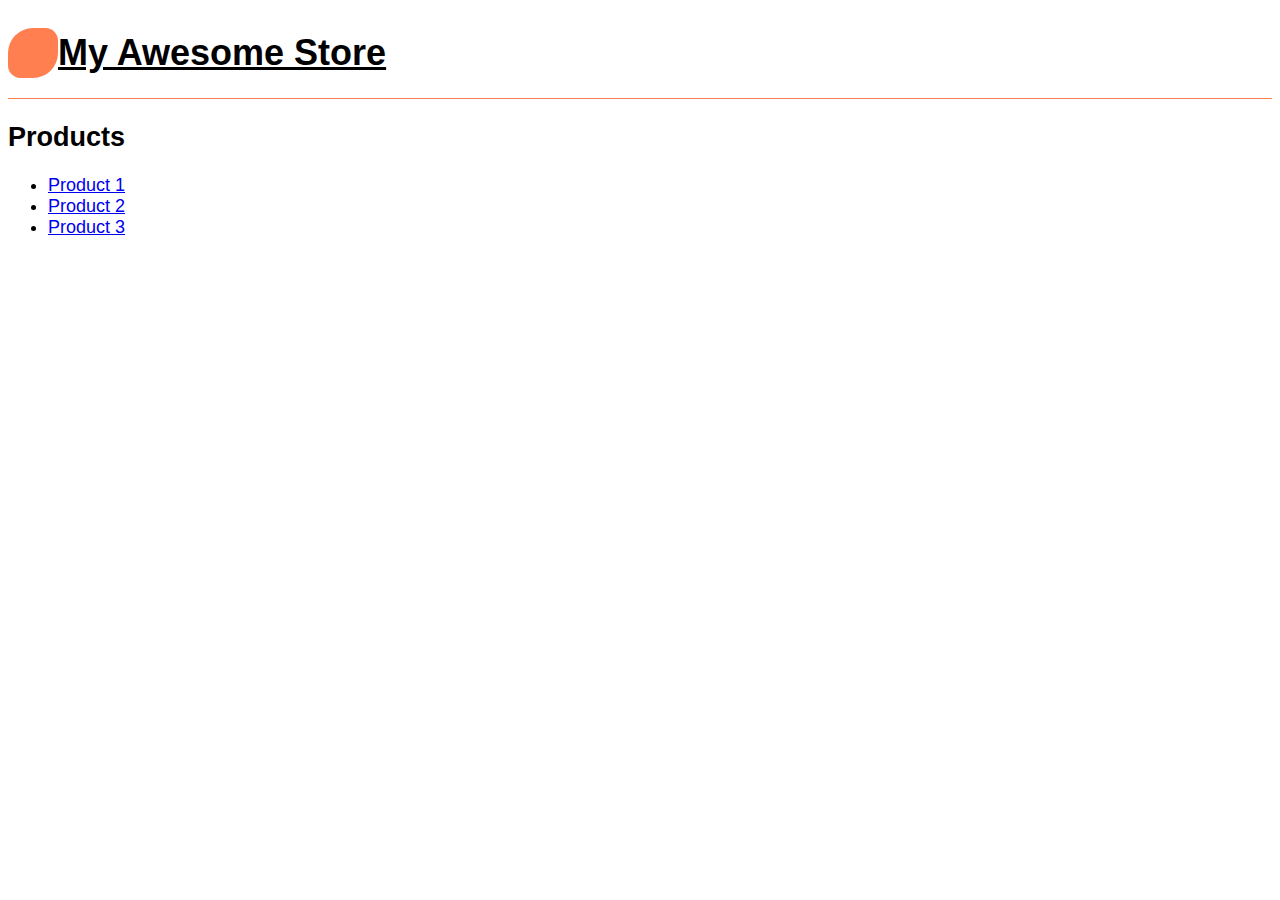
<file: params/index.html>
<!-- index.html -->
<!DOCTYPE html>
<html lang="en">
  <head>
    <meta charset="UTF-8" />
    <meta name="viewport" content="width=device-width, initial-scale=1.0" />
    <title>My Awesome Store</title>
    <link rel="stylesheet" href="params.css" />
  </head>
  <body>
    <header>
      <a href="index.html" class="logo">
        <div class="logoImg"></div>
        <h1>My Awesome Store</h1>
      </a>
    </header>
    <main>
      <h2>Products</h2>
      <ul>
        <li><a href="product.html?productId=1">Product 1</a></li>
        <li><a href="product.html?productId=2">Product 2</a></li>
        <li><a href="product.html?productId=3">Product 3</a></li>
      </ul>
    </main>
  </body>
</html>
</file>
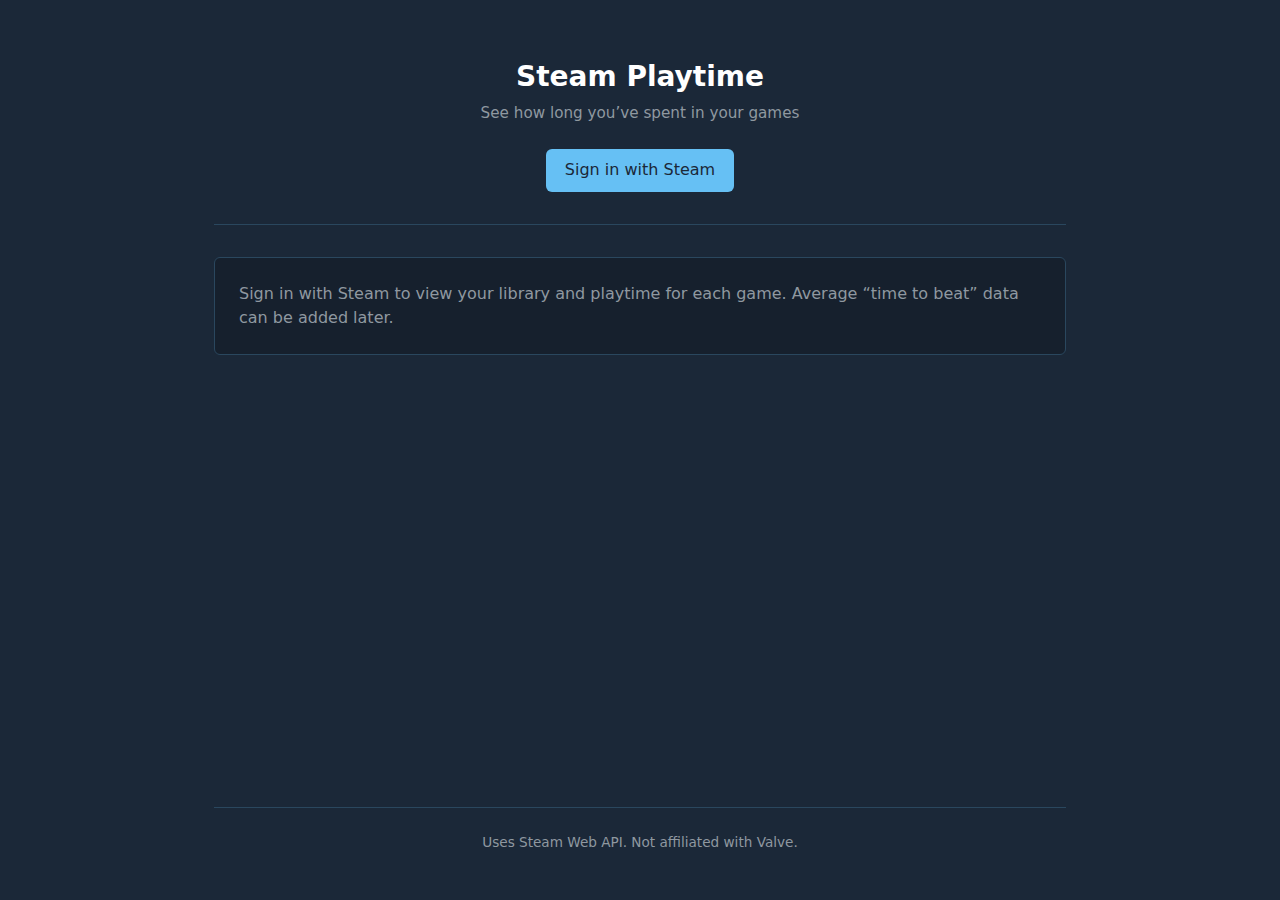
<file: teamProj/index.html>
<!DOCTYPE html>
<html lang="en">
<head>
  <meta charset="UTF-8" />
  <meta name="viewport" content="width=device-width, initial-scale=1.0" />
  <title>Steam Playtime — Team Project</title>
  <link rel="stylesheet" href="style.css" />
</head>
<body>
  <div class="app">
    <header class="header">
      <h1>Steam Playtime</h1>
      <p class="tagline">See how long you’ve spent in your games</p>
      <div id="auth-area">
        <a id="login-btn" class="btn btn-primary" href="#">Sign in with Steam</a>
        <div id="user-area" class="user-area hidden">
          <span id="user-name"></span>
          <button id="logout-btn" class="btn btn-ghost">Sign out</button>
        </div>
      </div>
    </header>

    <main id="main">
      <section id="welcome" class="card">
        <p>Sign in with Steam to view your library and playtime for each game. Average “time to beat” data can be added later.</p>
      </section>

      <section id="loading" class="card hidden">
        <p class="loading-text">Loading your games…</p>
      </section>

      <section id="games-section" class="hidden">
        <h2>Your games</h2>
        <div id="games-list" class="games-list"></div>
      </section>

      <section id="error" class="card error hidden">
        <p id="error-message"></p>
      </section>
    </main>

    <footer class="footer">
      <p>Uses Steam Web API. Not affiliated with Valve.</p>
    </footer>
  </div>

  <script src="app.js"></script>
</body>
</html>
</file>
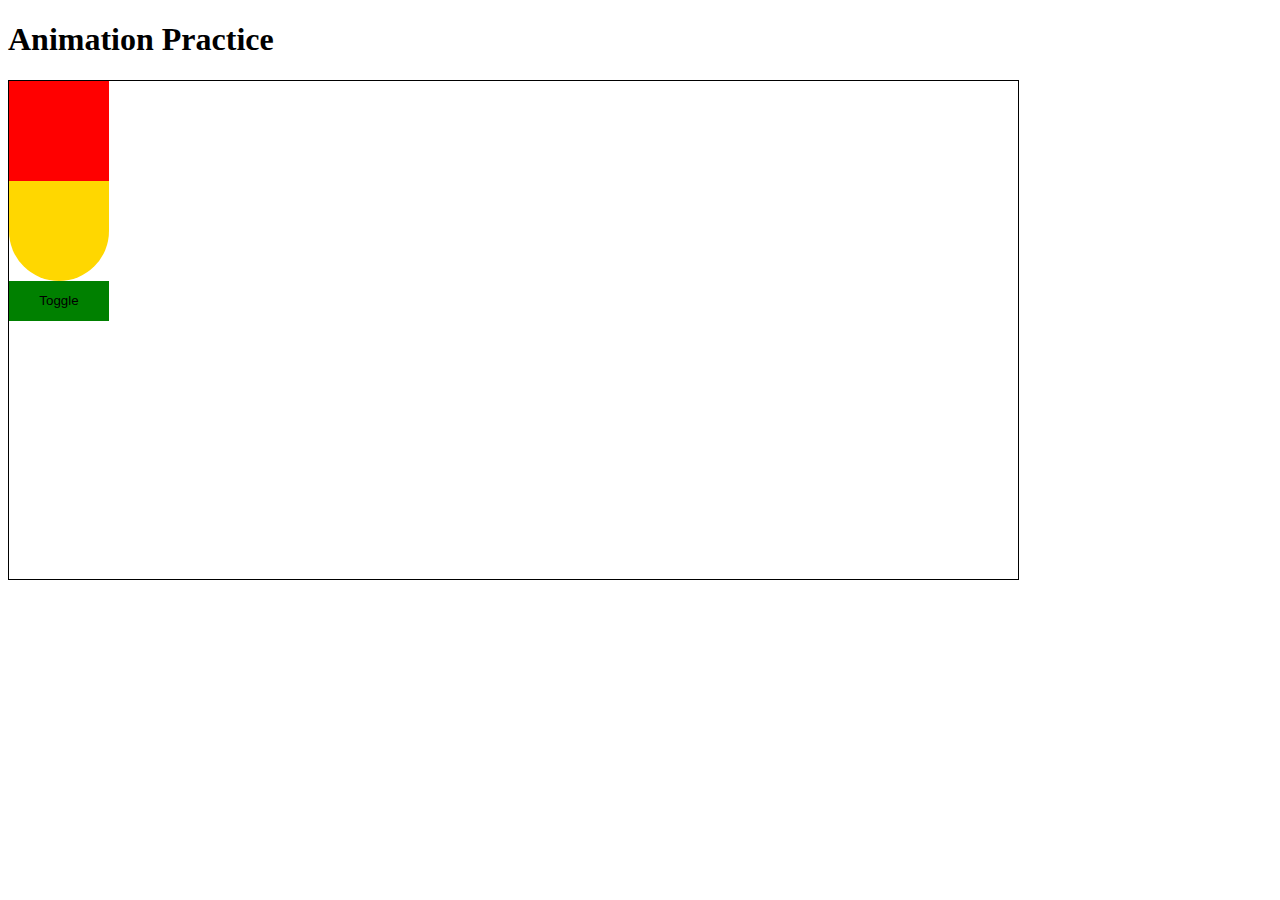
<file: css_animations/animations.html>
<!DOCTYPE html>
<html lang="en">
  <head>
    <meta charset="UTF-8" />
    <meta name="viewport" content="width=device-width, initial-scale=1.0" />
    <title>CSS Animation Practice</title>
    <link rel="stylesheet" href="animations.css" />
  </head>
  <body>
    <header><h1>Animation Practice</h1></header>
    <main class="content">
      <div class="red"></div>
      <div class="yellow"></div>
      <button class="green">Toggle</button>
      <div class="blue"></div>
    </main>
    <script>
      const greenButton = document.querySelector('.green');
      const blueShape = document.querySelector('.blue');
      greenButton.addEventListener('click', () => {
        blueShape.classList.toggle('show');
      });
    </script>
  </body>
</html>
</file>
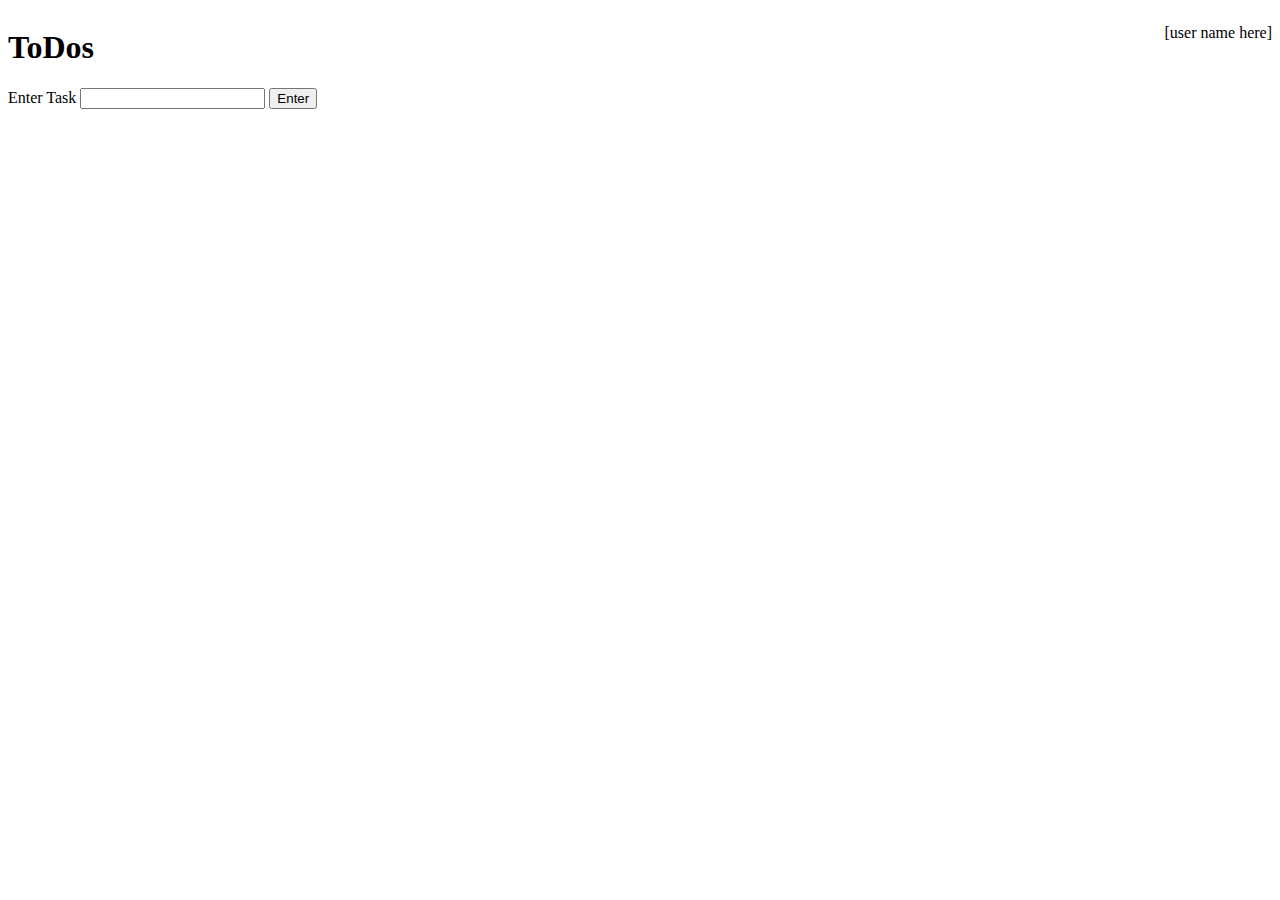
<file: localStorage/storage.html>
<!-- storage.html -->
<!DOCTYPE html>
<html lang="en">
  <head>
    <meta charset="UTF-8" />
    <meta http-equiv="X-UA-Compatible" content="IE=edge" />
    <meta name="viewport" content="width=device-width, initial-scale=1.0" />
    <title>localStorage practice: ToDos</title>
    <script src="storage.js" defer></script>
    <style>
      header {
        display: flex;
        justify-content: space-between;
      }
      .todos {
        width: 300px;
      }
      .todos > li {
        display: flex;
        justify-content: space-between;
        align-items: center;
        border: 1px solid;
        padding: 0.5em;
      }
      .todos p {
        margin: 0;
      }
      .todos span {
        cursor: pointer;
      }
      .strike {
        text-decoration: line-through;
        color: gray;
      }
    </style>
  </head>
  <body>
    <header>
        <h1>ToDos</h1>
        <p class="user">[user name here]</p>
    </header>
    <main>
    <section>
      <label for="todo">Enter Task</label>
      <input name="todo" id="todo" />
      <button id="submitTask">Enter</button>
    </section>
    <ul id="todoList" class="todos"></ul>
    </main>
  </body>
</html>
</file>
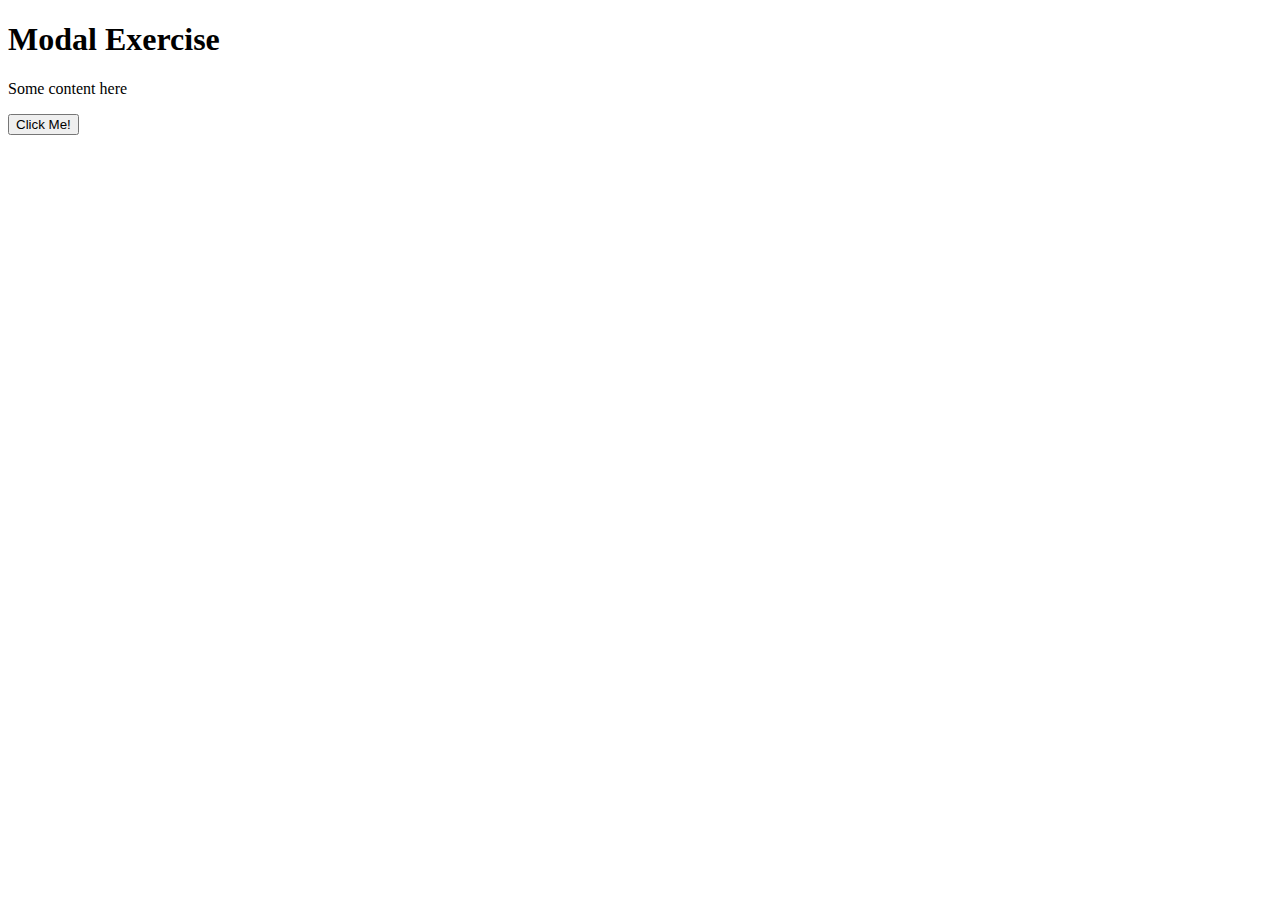
<file: modals/modal.html>
<!-- modal.html -->
<!DOCTYPE html>
<html lang="en">
  <head>
    <meta charset="UTF-8" />
    <meta name="viewport" content="width=device-width, initial-scale=1.0" />
    <title>Modal Exercise</title>
    <link rel="stylesheet" href="modal.css" />
    <script src="modal.js" defer></script>
  </head>
  <body>
    <div
      id="modal"
      class="modal"
      role="dialog"
      aria-labelledby="modal-title"
      aria-modal="true"
      aria-hidden="true"
    >
      <section class="modal-content">
        <span class="close-button" aria-label="Close modal">&times;</span>
        <h2 id="modal-title">Modal Title</h2>
        <p id="modal-description">This is a simple modal example.</p>
        <input type="text" placeholder="Your feedback" />
        <button>Submit</button>
      </section>
    </div>
    <header><h1>Modal Exercise</h1></header>
    <main>
      <p>Some content here</p>
      <button id="open-modal">Click Me!</button>
    </main>
  </body>
</html>
</file>
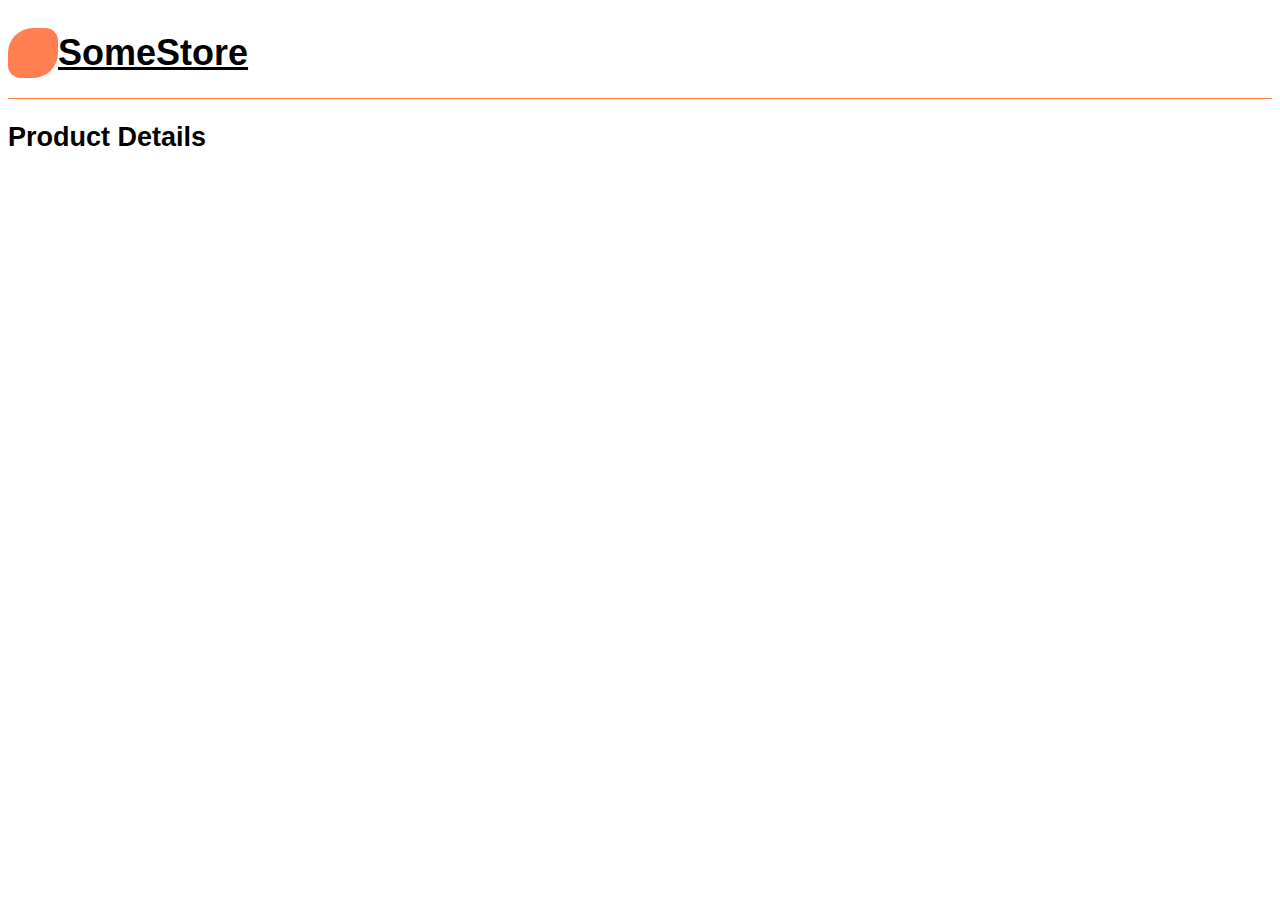
<file: params/product.html>
<!-- product.html -->
<!DOCTYPE html>
<html lang="en">
  <head>
    <meta charset="UTF-8" />
    <meta name="viewport" content="width=device-width, initial-scale=1.0" />
    <title>Product details</title>
    <script src="params.js" defer></script>
    <link rel="stylesheet" href="params.css" />
  </head>
  <body>
    <header>
      <a href="index.html" class="logo">
        <div class="logoImg"></div>
        <h1>SomeStore</h1>
      </a>
    </header>
    <main>
      <h2>Product Details</h2>
    </main>
  </body>
</html>
</file>
<file: params/params.css>
body {
    font-size: 18px;
    font-family: Arial, sans-serif;
  }

  img {
    max-width: 100%;
  }

  header{
    border-bottom: 1px solid coral;
  }

  .logo{
    display: flex;
    align-items: center;
    color: black;
  }

  .logoImg {
    border-radius: 50% 25%;
    width: 50px;
    height: 50px;
    background-color: coral;
  }

  .product{
    border: 1px solid;
    max-width: 300px;
    padding: 1em;
    margin: 1em auto;
  }

  @media screen and (min-width: 700px){
    .product{
        max-width: 600px;
        display: flex;
    }

    .product__details{
        margin: 1em;
    }
  }
</file>
<file: teamProj/style.css>
/* --- Variables --- */
:root {
  --bg: #1b2838;
  --bg-card: #16202d;
  --text: #c7d5e0;
  --text-muted: #8f98a0;
  --accent: #66c0f4;
  --accent-hover: #8fd4f7;
  --border: #2a475e;
  --error: #a34d4d;
  --radius: 6px;
  --font: "Segoe UI", system-ui, sans-serif;
}

/* --- Base --- */
*,
*::before,
*::after {
  box-sizing: border-box;
}

body {
  margin: 0;
  font-family: var(--font);
  background: var(--bg);
  color: var(--text);
  min-height: 100vh;
  line-height: 1.5;
}

.app {
  max-width: 900px;
  margin: 0 auto;
  padding: 1.5rem;
  min-height: 100vh;
  display: flex;
  flex-direction: column;
}

/* --- Header --- */
.header {
  text-align: center;
  padding: 2rem 0;
  border-bottom: 1px solid var(--border);
}

.header h1 {
  margin: 0 0 0.25rem;
  font-size: 1.75rem;
  font-weight: 600;
  color: #fff;
}

.tagline {
  margin: 0 0 1.5rem;
  color: var(--text-muted);
  font-size: 0.95rem;
}

#auth-area {
  display: flex;
  align-items: center;
  justify-content: center;
  gap: 1rem;
  flex-wrap: wrap;
}

.user-area {
  display: flex;
  align-items: center;
  gap: 1rem;
}

.user-area .btn-ghost {
  font-size: 0.9rem;
}

/* --- Buttons --- */
.btn {
  display: inline-block;
  padding: 0.6rem 1.2rem;
  border-radius: var(--radius);
  font-family: var(--font);
  font-size: 1rem;
  font-weight: 500;
  text-decoration: none;
  cursor: pointer;
  border: none;
  transition: background 0.2s, color 0.2s;
}

.btn-primary {
  background: var(--accent);
  color: #1b2838;
}

.btn-primary:hover {
  background: var(--accent-hover);
}

.btn-ghost {
  background: transparent;
  color: var(--text-muted);
}

.btn-ghost:hover {
  color: var(--text);
}

/* --- Main --- */
#main {
  flex: 1;
  padding: 2rem 0;
}

.card {
  background: var(--bg-card);
  border: 1px solid var(--border);
  border-radius: var(--radius);
  padding: 1.5rem;
  margin-bottom: 1rem;
}

.card p {
  margin: 0;
  color: var(--text-muted);
}

#games-section h2 {
  margin: 0 0 1rem;
  font-size: 1.25rem;
  font-weight: 600;
  color: #fff;
}

.games-list {
  display: flex;
  flex-direction: column;
  gap: 0.5rem;
}

.game-row {
  display: grid;
  grid-template-columns: 1fr auto auto;
  gap: 1rem;
  align-items: center;
  padding: 0.75rem 1rem;
  background: var(--bg-card);
  border: 1px solid var(--border);
  border-radius: var(--radius);
}

.game-name {
  font-weight: 500;
  color: var(--text);
}

.game-playtime {
  color: var(--accent);
  font-variant-numeric: tabular-nums;
}

.game-avg-placeholder {
  font-size: 0.85rem;
  color: var(--text-muted);
}

.loading-text {
  color: var(--text-muted);
}

.error {
  border-color: var(--error);
}

.error p {
  color: #e0a0a0;
}

.hidden {
  display: none !important;
}

/* --- Footer --- */
.footer {
  padding: 1.5rem 0;
  border-top: 1px solid var(--border);
  text-align: center;
}

.footer p {
  margin: 0;
  font-size: 0.85rem;
  color: var(--text-muted);
}

/* --- Responsive --- */
@media (max-width: 600px) {
  .game-row {
    grid-template-columns: 1fr;
    gap: 0.25rem;
  }
}
</file>
<file: css_animations/animations.css>
* {
    box-sizing: border-box;
  }
  
  .content {
    width: 80%;
    height: 500px;
    border: 1px solid;
  }
  
  .red {
    width: 100px;
    height: 100px;
    background-color: red;
    transition: all 1s;
  }

  .red:hover {
    border-radius: 50%;
    background-color: blue;
  }
  
  .yellow {
    width: 100px;
    height: 100px;
    background-color: gold;
    border-radius: 0 0 50% 50%;
    animation: rock 5s infinite;
  }

  @keyframes rock {
    25%{
        transform: rotate(90deg);
    }
    50%{
        transform: rotate(0deg);
    }
    75%{
        transform: rotate(-90deg);
    }
  }
  
  .green {
    width: 100px;
    height: 40px;
    background-color: green;
    border: 0;
  }
  .blue {
    width: 100px;
    height: 100px;
    background-color: blue;
    height: 0;
    opacity: 0;
    transition: all 0.5s;
  }

  .show {
    height: 100px;
    opacity: 1;
  }

  /* Purple square: orbits viewport with squash & stretch at each edge */
  .purple {
    position: fixed;
    width: 100px;
    height: 100px;
    border-radius: 50%;
    background-color: purple;
    top: 0;
    left: 0;
    transform-origin: center center;
    animation: orbit-squash 8s linear infinite;
  }

  @keyframes orbit-squash {
    /* Top edge: left → right */
    0% {
      top: 0;
      left: 0;
      transform: scale(1);
    }
    23% {
      top: 0;
      left: calc(100vw - 50px);
      transform: scale(1);
    }
    /* Hit right edge: squash horizontal, stretch vertical */
    25% {
      top: 0;
      left: calc(100vw - 50px);
      transform: scaleX(0.5) scaleY(1.4);
    }
    27% {
      top: 0;
      left: calc(100vw - 50px);
      transform: scale(1);
    }
    /* Right edge: top → bottom */
    48% {
      top: calc(100vh - 50px);
      left: calc(100vw - 50px);
      transform: scale(1);
    }
    /* Hit bottom edge: squash vertical, stretch horizontal */
    50% {
      top: calc(100vh - 50px);
      left: calc(100vw - 50px);
      transform: scaleX(1.4) scaleY(0.5);
    }
    52% {
      top: calc(100vh - 50px);
      left: calc(100vw - 50px);
      transform: scale(1);
    }
    /* Bottom edge: right → left */
    73% {
      top: calc(100vh - 50px);
      left: 0;
      transform: scale(1);
    }
    /* Hit left edge: squash horizontal, stretch vertical */
    75% {
      top: calc(100vh - 50px);
      left: 0;
      transform: scaleX(0.5) scaleY(1.4);
    }
    77% {
      top: calc(100vh - 50px);
      left: 0;
      transform: scale(1);
    }
    /* Left edge: bottom → top */
    98% {
      top: 0;
      left: 0;
      transform: scale(1);
    }
    /* Hit top edge: squash vertical, stretch horizontal */
    100% {
      top: 0;
      left: 0;
      transform: scaleX(1.4) scaleY(0.5);
    }
  }
</file>
<file: modals/modal.css>
.modal{
    position: fixed;
    top: 0;
    left: 0;
    right: 0;
    bottom: 0;
    z-index: 1000;
    display: none;
    align-items: center;
    justify-content: center;
    background-color: rgba(200, 200, 200, 0.5);
}

.modal-content{
    background-color: white;
    min-width: 400px;
    padding: 1em;
    display: flex;
    flex-direction: column;
}

.close-button{
    align-self: flex-end;
    background-color: none;
    border: 0;
    font-size: 2em;
    cursor: pointer;
    &:hover{
        color: #888;
    }
}

.open{
    display: flex;
}
</file>
